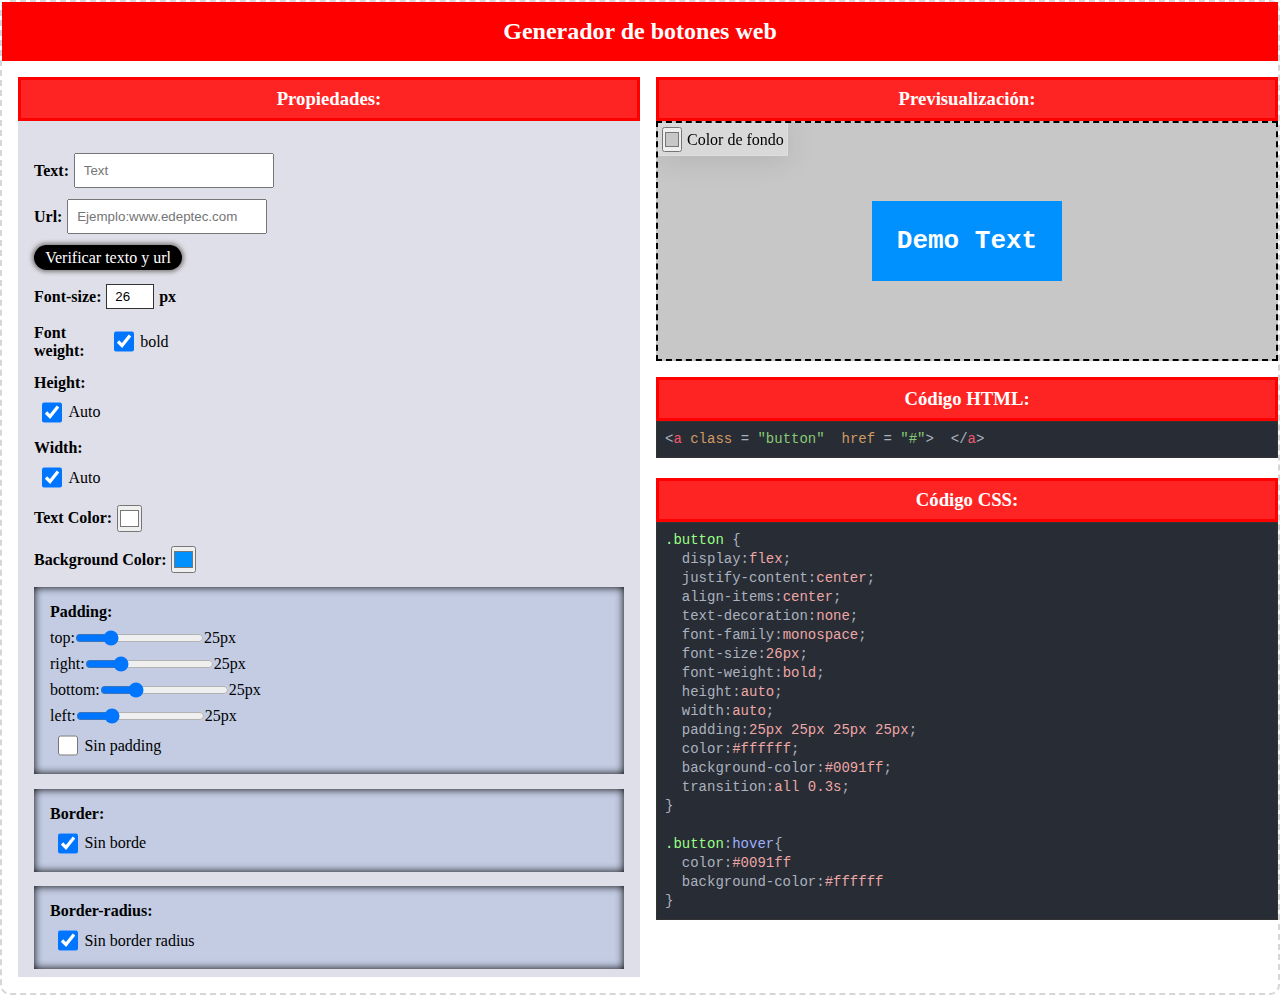
<file: index.html>
<!DOCTYPE html>
<html lang="es">

<head>
    <meta charset="UTF-8">
    <meta http-equiv="X-UA-Compatible" content="IE=edge">
    <meta name="viewport" content="width=device-width, initial-scale=1.0">
    <title>Generador de botones</title>
    <link rel="stylesheet" href="style.css">
</head>

<body>
    <style id="butonStyles"></style>

<div class="button-gen__container">
  <h2 class ="button-gen__title">Generador de botones web</h2>
  <div  class = "button-gen__content">
    <div class="btngen-input">
      <form class="input-Form " id="inputForm">
        <h3 class="inputForm-Title">Propiedades:</h3>

        <div class="inputForm-Content">
          <div class="text-url-container">
            <div class="imputForm-content__content">

              <b>Text:</b>
              <input type="text" class="input-text__text" id="buttonText" placeholder="Text" value=""
                maxlength="20"></input>
            </div>
            <div class="imputForm-content__content">
              <b>Url:</b>
              <input type="text" class="input-text__url" id="buttonUrl" placeholder="Ejemplo:www.edeptec.com" value=""
                maxlength="200"></input>
            </div>
            <a id="urlVerifyer" href="#">Verificar texto y url</a>
          </div>
          <div class="imputForm-content__content">
            <b>Font-size:</b>
            <input type="number" class="input-text" id="buttonFontSise" placeholder="Text" value="26" min="0"></input>
            <b>px</b>
          </div>
          <div class="imputForm-content__content ">
            <b>Font weight:</b>
            <div class="aling-inputs">
              <label class="checkboxLabel no-margin"><input class="input-checkbox" type="checkbox" id="cboxBlod"
                  value="bold" checked>bold</label>
            </div>
          </div>
          <div class="imputForm-content__content l-down">
            <b>Height:</b>
            <div class="aling-inputs close-containers-wh">
              <input type="number" class="input-text" id="buttonHeight" placeholder="Height" value="40" min="0"></input>
              <select id="buttonHeightSelect">
                <option value="px" selected>px</option>
                <option value="%">%</option>
              </select>
            </div>
            <label class="checkboxLabel"><input class="input-checkbox cb-wh" type="checkbox" id="buttonHeightAuto"
                value="none" checked>Auto</label>
          </div>
          <div class="imputForm-content__content l-down">
            <b>Width:</b>
            <div class="aling-inputs close-containers-wh">
              <input type="number" class="input-text" id="buttonWidth" placeholder="Width" value="150" min="0"></input>
              <select id="buttonWidthSelect">
                <option value="px" selected>px</option>
                <option value="%">%</option>
              </select>
            </div>
            <label class="checkboxLabel"><input class="input-checkbox cb-wh" type="checkbox" id="buttonWidthAuto"
                value="none" checked>Auto</label>
          </div>
          <div class="imputForm-content__content">
            <b>Text Color:</b>
            <input class="inputColor" type="color" id="colorTxt" value="#ffffff"></input>
          </div>
          <div class="imputForm-content__content">
            <b>Background Color:</b>
            <input class="inputColor" type="color" id="colorBg" value="#0091ff"></input>
          </div>
          <div class="imputForm-content__content l-down border-radius-container">
            <b>Padding:</b>
            <div class="close-containers l-down">
              <div class="aling-inputs borderRadius-item">
                <p>top: </p>
                <input type="range" class="input-range" id="buttonPadding1" value="25"><div
                  class="slider-value"></div>
              </div>

              <div class="aling-inputs borderRadius-item">
                <p>right: </p>
                <input type="range" class="input-range" id="buttonPadding2" value="25"><div
                  class="slider-value"></div>
              </div>
              <div class="aling-inputs borderRadius-item">
                <p>bottom: </p>
                <input type="range" class="input-range" id="buttonPadding3" value="25"><div
                  class="slider-value"></div>
              </div>
              <div class="aling-inputs borderRadius-item">
                <p>left: </p>
                <input type="range" class="input-range" id="buttonPadding4" value="25"><div
                  class="slider-value"></div>
              </div>
            </div>

            <label class="checkboxLabel"><input class="input-checkbox cb-l" type="checkbox" id="remobeBoxShadow"
                value="box-shadow">Sin padding</label>
          </div>
          <div class="imputForm-content__content l-down border-container">
            <b>Border:</b>
            <div class="close-containers l-down" id="borderContent">
              <div class="aling-inputs">
                <p>Grosor:</p>
                <input type="number" class="input-text" id="buttonBorderPx" value="3"></input>
                <p style="margin:0 0.5rem;">px</p>
              </div>
              <div class="aling-inputs">
                <p>Tipo:</p>
                <select id="buttonTypeSelect">
                  <option value="solid" selected>solid</option>
                  <option value="dashed">dashed</option>
                  <option value="outset">outset</option>
                </select>
              </div>
              <div class="aling-inputs">
                <p>Color:</p>
                <input class="inputColor" type="color" id="colorBdr" value="#ffffff"></input>
              </div>
            </div>

            <label class="checkboxLabel"><input class="input-checkbox cb-l" type="checkbox" id="buttonBorderFalse"
                value="border" checked>Sin borde</label>

          </div>
          <div class="imputForm-content__content l-down border-radius-container">
            <b>Border-radius:</b>
            <div class="close-containers l-down">
              <div class="aling-inputs borderRadius-item">
                <input type="range" class="input-range" id="buttonBR1" value="25"><div class="slider-value"></div>
              </div>
              <div class="aling-inputs borderRadius-item">
                <input type="range" class="input-range" id="buttonBR2" value="25"><div class="slider-value"></div>
              </div>
              <div class="aling-inputs borderRadius-item">
                <input type="range" class="input-range" id="buttonBR3" value="25"><div class="slider-value"></div>
              </div>
              <div class="aling-inputs borderRadius-item">
                <input type="range" class="input-range" id="buttonBR4" value="25"><div class="slider-value"></div>
              </div>
            </div>

            <label class="checkboxLabel"><input class="input-checkbox cb-l" type="checkbox" id="remobeBoxShadow"
                value="box-shadow" checked>Sin border radius</label>


          </div>
          <div class="imputForm-content__content l-down box-shadow-container">
            <b>Box shadow:</b>
            <div class="close-containers l-down" id="boxShadowContent">
              <div class="aling-inputs">
                <p>Tipo:</p>
                <select id="boxShadowType">
                  <option value="" selected>outset</option>
                  <option value="inset">inset</option>

                </select>
              </div>
              <div class="aling-inputs boxshadow-item">
                <p>Distancia en X:</p><input type="range" class="input-range" id="boxShadowX" min="-20" max="20"
                  step="0.1"><div class="slider-value"></div>
              </div>
              <div class="aling-inputs boxshadow-item">
                <p>Distancia en Y:</p>
                <input type="range" class="input-range" id="boxShadowY" min="-20" max="20" step="0.1" value="2.5"><div
                  class="slider-value"></div>

              </div>
              <div class="aling-inputs boxshadow-item">
                <p>Desenfoque:</p><input type="range" class="input-range" id="boxShadowDesenfoque" min="0" max="20"
                  step="0.1" value="5.7"><div class="slider-value"></div>
              </div>
              <div class="aling-inputs boxshadow-item">
                <p>Dispercion:</p><input type="range" class="input-range" id="boxShadowDispercion" min="0" max="20"
                  step="0.1" value="0"><div class="slider-value"></div>
              </div>
              <div class="imputForm-content__content">
                <p>Color:</p>
                <input class="inputColor" type="color" id="boxShadowColor" value="#0091ff"><div
                  class="slider-value"></div>
              </div>
            </div>

            <label class="checkboxLabel"><input class="input-checkbox cb-l" type="checkbox" id="remobeBoxShadow"
                value="box-shadow" checked>Sin box-shadow</label>

          </div>
        </div>
      </form>

      <form class="input-Form">
        <h3 class="inputForm-Title">Hover:</h3>
        <div class="inputForm-Content">
          <div class="imputForm-content__content">
            <b>Background Color:</b>
            <input class="inputColor" type="color" id="hoverBg" value="#ffffff"></input>
          </div>
          <div class="imputForm-content__content ">
            <b>Text Color:</b>
            <input class="inputColor" type="color" id="hoverTxt" value="#0091ff"></input>
          </div>
          <div class="imputForm-content__content l-down border-container">
            <b>Border:</b>
            <div class="close-containers  l-down" id="borderContentH">
              <div class="aling-inputs">
                <p>Grosor:</p>
                <input type="number" class="input-text" id="buttonHoverBorderPx" value="3"></input>
                <p style="margin:0 0.5rem;">px</p>
              </div>
              <div class="aling-inputs">
                <p>Tipo:</p>
                <select id="buttonHoverTypeSelect">
                  <option value="solid" selected>solid</option>
                  <option value="dashed">dashed</option>
                  <option value="outset">outset</option>
                </select>
              </div>
              <div class="aling-inputs">
                <p>Color:</p>
                <input class="inputColor" type="color" id="colorHoverBdr" value="#ffffff"></input>
              </div>
            </div>

            <label class="checkboxLabel"><input class="input-checkbox cb-l" type="checkbox" id="buttonHoverBorderFalse"
                value="none" checked>Mantener borde inicial</label>

          </div>
          <div class="imputForm-content__content l-down border-radius-container">
            <b>Border-radius:</b>
            <div class="close-containers l-down">
              <div class="aling-inputs borderRadius-item">
                <input type="range" class="input-range" id="buttonHoverBR1" value="0"><div class="slider-value"></div>
              </div>
              <div class="aling-inputs borderRadius-item">
                <input type="range" class="input-range" id="buttonHoverBR2" value="0"><div class="slider-value"></div>
              </div>
              <div class="aling-inputs borderRadius-item">
                <input type="range" class="input-range" id="buttonHoverBR3" value="0"><div class="slider-value"></div>
              </div>
              <div class="aling-inputs borderRadius-item">
                <input type="range" class="input-range" id="buttonHoverBR4" value="0"><div class="slider-value"></div>
              </div>
            </div>
            <label class="checkboxLabel"><input class="input-checkbox cb-l" type="checkbox" id="buttonHoverBorderFalse"
                value="none" checked>Mantener border radius inicial</label>
          </div>
          <div class="imputForm-content__content l-down box-shadow-container">
            <b>Box shadow:</b>
            <div class="close-containers l-down" id="boxShadowContentH">
              <div class="aling-inputs">
                <p>Tipo:</p>
                <select id="boxShadowTypeH">
                  <option value="" selected>outset</option>
                  <option value="inset">inset</option>

                </select>
              </div>
              <div class="aling-inputs boxshadowH-item">
                <p>Distancia en X:</p><input type="range" class="input-range" id="boxShadowXH" min="-20" max="20"
                  step="0.1"><div class="slider-value"></div>
              </div>
              <div class="aling-inputs boxshadowH-item">
                <p>Distancia en Y:</p>
                <input type="range" class="input-range" id="boxShadowYH" min="-20" max="20" step="0.1" value="0"><div
                  class="slider-value"></div>

              </div>
              <div class="aling-inputs boxshadowH-item">
                <p>Desenfoque:</p><input type="range" class="input-range" id="boxShadowDesenfoqueH" min="0" max="20"
                  step="0.1" value="0"><div class="slider-value"></div>
              </div>
              <div class="aling-inputs boxshadowH-item">
                <p>Dispercion:</p><input type="range" class="input-range" id="boxShadowDispercionH" min="0" max="20"
                  step="0.1" value="0"><div class="slider-value"></div>
              </div>
              <div class="imputForm-content__content">
                <p>Color:</p>
                <input class="inputColor" type="color" id="boxShadowColorH" value="#0091ff"><div
                  class="slider-value"></div>
              </div>
            </div>
            <label class="checkboxLabel "><input class="input-checkbox cb-l" type="checkbox" id="remobeBoxShadowH"
                value="none" checked>Mantener Box shadow inicial</label>

          </div>
        </div>
      </form>
    </div>



    <div id="outputForm">
      <h3 class = "outputForm-title">Previsualización:</h3>
      
      <div id="demo">
        <div class="imputForm-content__content demo-bg">
          <input class="input-checkbox" type="color" id="demoBackgroundColor" value="#C7C7C7">Color de fondo
        </div>
        
        <a class="button btnTextoGenerator" href="#" id="myButton">Demo Text</a>
      </div>
      <h3 class = "outputForm-title">Código HTML:</h3>
      <pre class ="pre-container pre-1" id="htmlOutput" style="background-color: #282c34; color: #abb2bf; font-family: Consolas, 'Courier New', monospace; font-size: 14px; font-weight: normal; line-height: 19px; white-space: pre;"></pre>
      <h3 class = "outputForm-title">Código CSS:</h3>
      <pre class ="pre-container" id="cssOutput" style="background-color: #282c34; color: #abb2bf; font-family: Consolas, 'Courier New', monospace; font-size: 14px; font-weight: normal; line-height: 19px; white-space: pre;"></pre>

    </div>


  </div>
</div>

<div class="notification-container">
  <div class="url-notification-container" id = "btngenUrlNotifContainer"></div>
  <div class="text-notification-container" id= "btngenTxtNotifContainer"></div>

</div>

    <script src='https://ajax.googleapis.com/ajax/libs/jquery/2.2.4/jquery.min.js' type='text/javascript'></script>
    <script src="script.js"></script>
</body>

</html>
</file>
<file: style.css>
* {
    margin: 0;
    padding: 0;
    box-sizing: border-box;
  }

  :root{
    --background-section-color:#2563c026;
  }

  .button-gen__container {
    border: 2px dashed #cccc;
    border-radius: 10px;

  }

  .button-gen__container select{
    border: 2px solid;
    appearance: auto;
    color: var(--color-white);
    background: var(--color-secundario);
  }
  .button-gen__title{
    background: red;
    text-align: center;
    padding: 1rem;
    color: white;
  }
  .button-gen__content {
    display: grid;
    grid-template-columns: 50% 50%;
    width: 100%;
    padding: 1rem;
    gap: 1rem;

  }
  .btngen-input{
    display: grid;
    gap:1rem;
  }

  .btngen-input,
  div#outputForm {
    height: 100vh;
    overflow-y: scroll;
    overflow-x: hidden;
  }

  

  .text-url-container {
    display: grid;
    gap: 0.7rem;
  }

  a#urlVerifyer {
    text-decoration: none;
    background: #000;
    padding: 0.2rem 0.7rem;
    color: white;
    border-radius: 30px;
    box-shadow: 0 0 4px 2px #827e7e;
    width: fit-content;
  }

  a#urlVerifyer:hover {
    box-shadow: none;
  }

  .inputForm-Content {
    display: flex;
    flex-direction: column;
    gap: 0.9rem;
    padding:0 1rem;
  }
  
  .outputForm-title,
  .inputForm-Title {
    padding: 0.5rem;
    text-align: center;
    color: white;
    border: 3px solid red;
    background: #ff2424;
  }

  .inputForm-Title:nth-child(1){
    margin-bottom: 2rem;
  }

  .imputForm-content__content {
    display: flex;
    gap: 0.3rem;
    align-items: center;
    /* height: 25px; */
  }

  .l-down {
    display: grid;
    gap: 0.5rem;
  }

  .url-mdf {
    display: grid;
    gap: 0.5rem;

  }

  .url-mdf div {
    display: flex;
    gap: 0.5rem;
    align-items: center;
  }

  .border-radius-container,
  .box-shadow-container,
  .border-container {
    background: #2563c026;
    padding: 1rem;
    box-shadow: inset 0px 0px 9px black;
  }

  .input-text__text,
  .input-text__url {
    padding: 0.5rem;
    width: 100%;
    max-width: 200px;
  }

  .imputForm-content__content .input-text {
    border: 1px solid #333;
    height: 25px;
    max-width: 3rem;
    width: 100%;
    padding: 0.5rem 0 0.5rem 0.5rem;
  }

  .inputColor {
    width: 25px;

  }

  .input-checkbox {
    width: 20px;
    height: 25px;
  }

  .aling-inputs {
    height: 100%;
    width: 100%;
    display: flex;
  }

  .checkboxLabel {
    display: flex;
    align-items: center;
    margin-left: 0.5rem;
    gap: 0.4rem;
  }

  .no-margin {
    margin: 0;
  }

  
  
  .input-Form {
    background: #dfdfe9;
    padding-bottom:1rem;
  }


  
  

  #demo {
    position: relative;
    display: flex;
    height: 15rem;
    align-items: center;
    justify-content: center;
    overflow: hidden;
    border: 2px dashed;
    margin-bottom: 1rem;
  }

  #demo .demo-bg{
    position: absolute;
    top:0;
    left:0;
  }

  .demo-bg{
    padding: 0.2rem;
    /* From https://css.glass */
background: rgba(255, 255, 255, 0.33);
box-shadow: 0 4px 30px rgba(0, 0, 0, 0.1);
backdrop-filter: blur(6.5px);
-webkit-backdrop-filter: blur(6.5px);
border: 1px solid rgba(255, 255, 255, 0.12);
  }


 
  .pre-container{
    border: 1px solid #333;
    margin-bottom: 20px;
    padding: 0.5rem;

  }
  .pre-1{
    overflow-x: scroll;
  }

  

  #codeOutput {
    margin-top: 25px;
  }

  .notification-container {
    position: fixed;
    display: grid;
    gap: 0.7rem;
    color: white;
    top: -100px;
    left: 0.9rem;
    z-index: 9;
    width: fit-content;
    transition: all 0.2s ease-in;

  }

  .notification-container-open {
    top: 0.9rem;

  }


  .url-notification-container,
  .text-notification-container {
    display: none;
    padding: 0.5rem;
    display: flex;
    align-items: center;
    gap: 0.5rem;
    width: fit-content;
    border-radius: 6px;
    box-shadow: 0px 4px 7px 1px #a3a3a3;
  }

  .cls-notificacion {
    width: fit-content;
    height: fit-content;
    padding: 0.5rem;
    border: 1px solid white;
    border-radius: 5px;
  }

  .cls-notificacion:hover {
    color: green;
    background: white;
  }

  .has-error {
    background: rgb(233, 230, 230);
    border: 2px solid red;
  }


  @media screen and (max-width: 700px) {
    html{
      font-size: 12px;
    }
    .button-gen__content {
      display: block;
      padding: 0;
    }

    .btngen-input {
      grid-template-columns: auto auto;
    }
  }

  @media screen and (max-width: 600px) {

    .btngen-input {
      grid-template-columns: auto;
    }

  }
</file>
